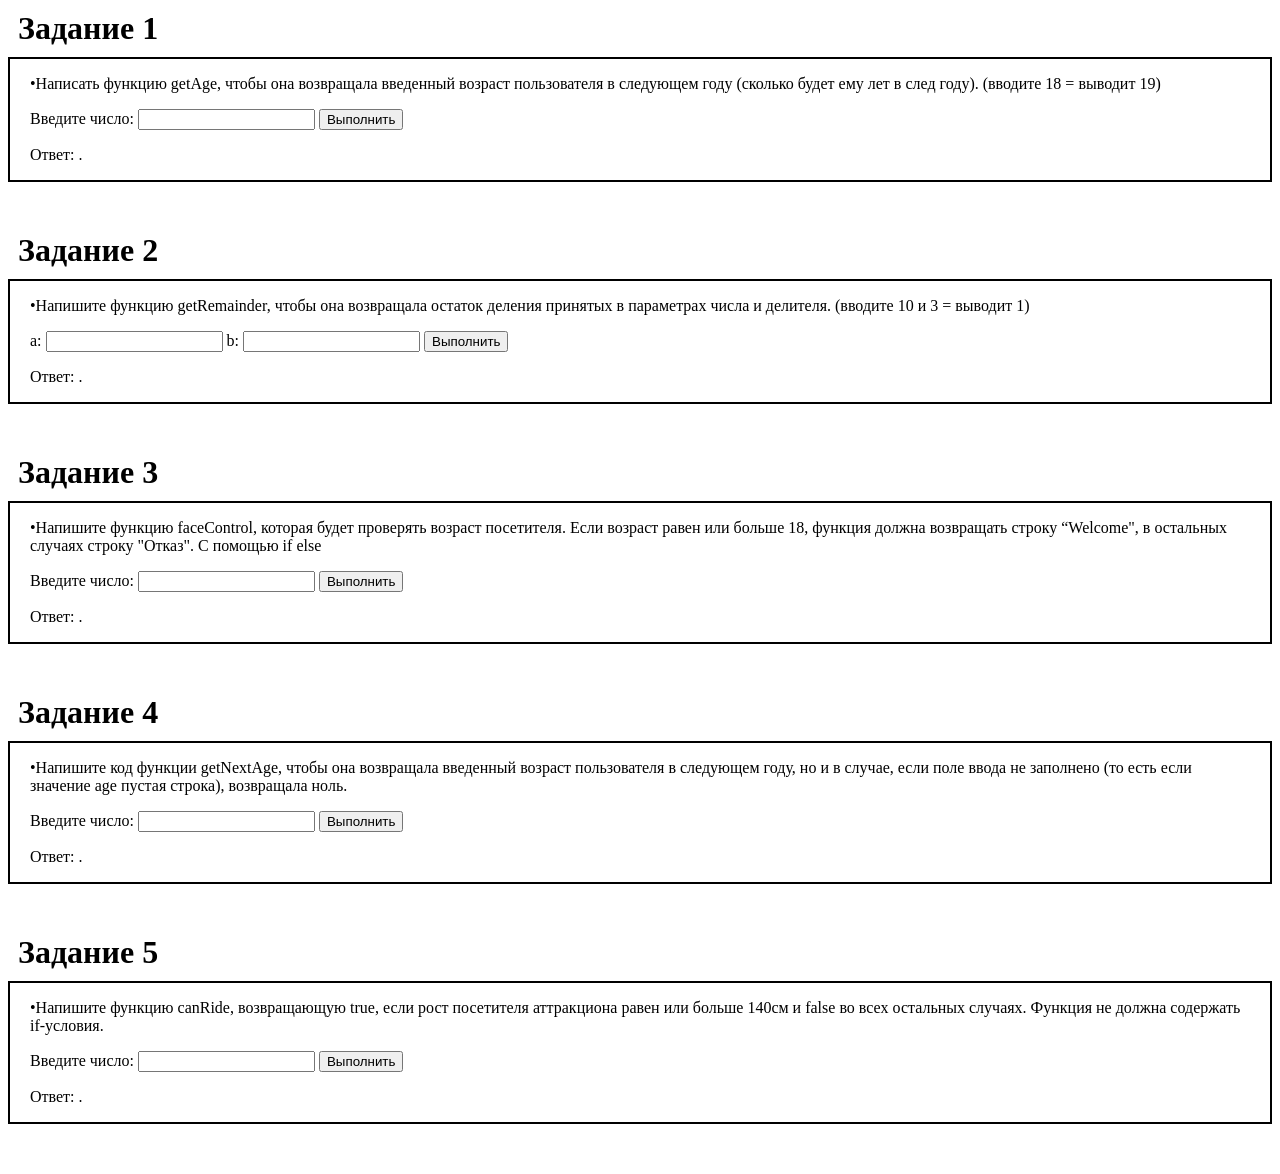
<file: Тема 2 Основы JS/index.html>
<!DOCTYPE html>
<html>
<head>
	<meta charset="utf-8">
	<meta name="viewport" content="width=device-width, initial-scale=1">
	<title>Тема 2 Основы JS</title>
	<link rel="stylesheet" type="text/css" href="css/style.css">
</head>

<body>
	<main class="container">
		<h1>Задание 1</h1>
		<div class="ex">
			<p>
				•Написать
				функцию getAge, чтобы она возвращала введенный
				возраст пользователя
				в следующем году (сколько будет ему
				лет в след году).
				(вводите 18 = выводит 19)
			</p>
			<label>Введите число:</label>
			<input type="number" id="numEx1">
			<button onclick="Ex1()">Выполнить</button>	
			<p>
				Ответ:
				<span id="resEx1">.</span>
			</p>
		</div>

		<h1>Задание 2</h1>
		<div class="ex">
			<p>
				•Напишите
				функцию getRemainder, чтобы она возвращала остаток
				деления принятых в параметрах числа и делителя. (вводите 10 и 3 = выводит 1)
			</p>
			<label>a:</label>
			<input type="number" id="numEx2_a">
			<label>b:</label>
			<input type="number" id="numEx2_b">
			<button onclick="Ex2()">Выполнить</button>
			<p>
				Ответ:
				<span id="resEx2">.</span>
			</p>
		</div>

		<h1>Задание 3</h1>
		<div class="ex">
			<p>
				•Напишите
				функцию faceControl, которая будет проверять возраст
				посетителя. Если возраст равен или больше 18, функция должна возвращать строку
				“Welcome", в остальных случаях строку
				"Отказ".
				С помощью if
				else
			</p>
			<label>Введите число:</label>
			<input type="number" id="numEx3">
			<button onclick="Ex3()">Выполнить</button>
			<p>
				Ответ: 
				<span id="resEx3">.</span>
			</p>
		</div>
		
		<h1>Задание 4</h1>
		<div class="ex">
			<p>
				•Напишите
				код функции getNextAge, чтобы она возвращала введенный
				возраст пользователя в следующем году, но и в случае, если поле ввода не
				заполнено (то есть если значение age пустая строка), возвращала ноль.
			</p>
			<label>Введите число:</label>
			<input type="number" id="numEx4">
			<button onclick="Ex4()">Выполнить</button>
			<p>
				Ответ:
				<span id="resEx4">.</span>
			</p>
		</div>

		<h1>Задание 5</h1>
		<div class="ex">
			<p>
				•Напишите
				функцию canRide, возвращающую true, если рост посетителя аттракциона
				равен или больше 140см и false во всех остальных случаях. Функция
				не должна содержать if-условия.
			</p>
			<label>Введите число:</label>
			<input type="number" id="numEx5">
			<button onclick="Ex5()">Выполнить</button>
			<p>
				Ответ:
				<span id="resEx5">.</span>
			</p>
		</div>
	</main>
	
	<script src="js/script.js"></script>
</body> 

</html>
</file>
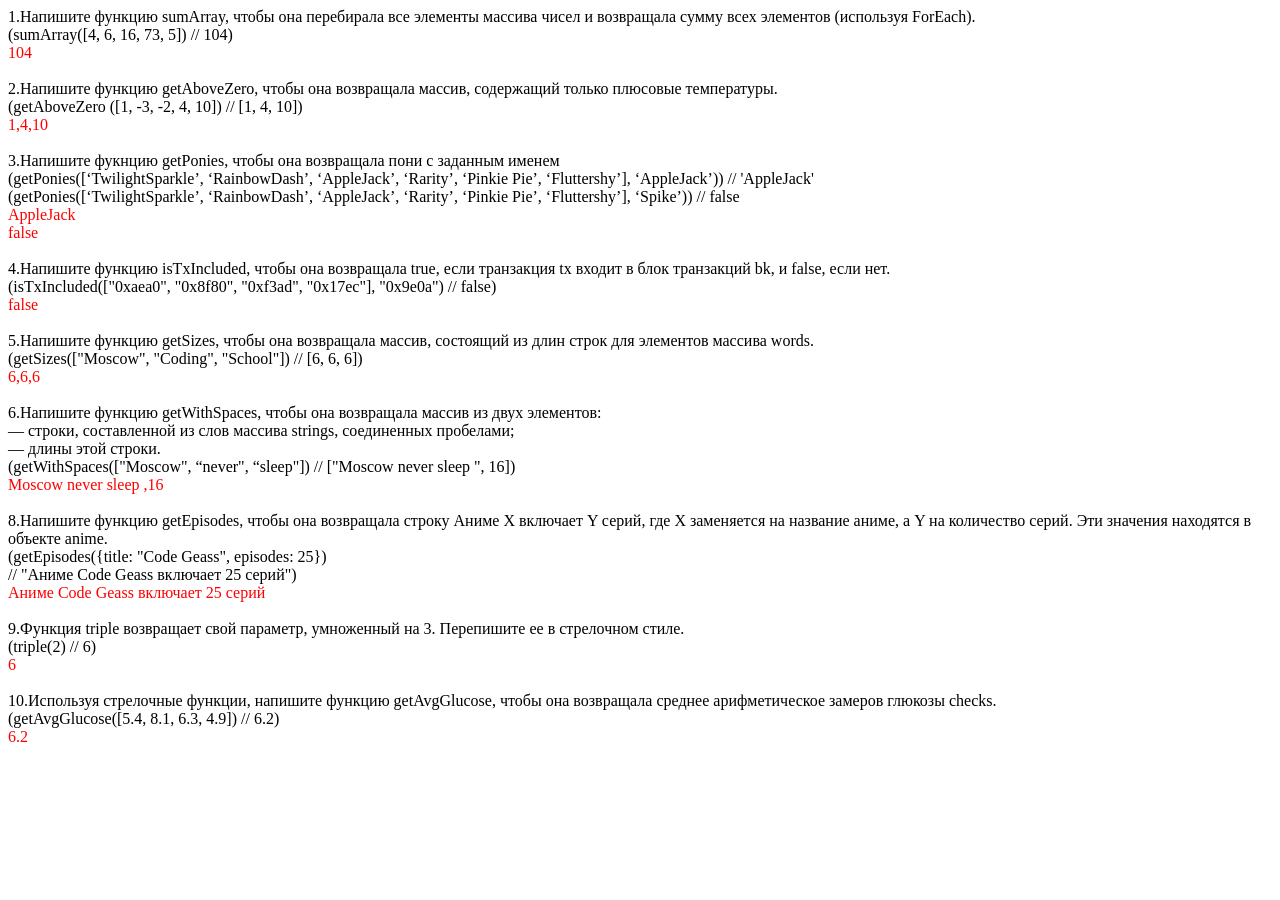
<file: Тема 3 Массивы и объекты/index.html>
<!DOCTYPE html>
<html>
<head>
	<meta charset="utf-8">
	<meta name="viewport" content="width=device-width, initial-scale=1">
	<title>Тема 3 Массивы и объекты</title>
	<link rel="stylesheet" type="text/css" href="css/style.css">
</head>

<body>
	<main class="container">

		1.Напишите
		функцию sumArray, чтобы она перебирала все элементы
		массива чисел и возвращала сумму всех элементов (используя ForEach).
		<br>
		(sumArray([4, 6, 16, 73, 5]) // 104)
		<br>
		<span id="ex1">.</span><br><br>

		2.Напишите
		функцию getAboveZero, чтобы она возвращала массив,
		содержащий только плюсовые температуры.
		<br>
		(getAboveZero ([1, -3, -2, 4, 10]) // [1, 4, 10])
		<br>
		<span id="ex2">.</span><br><br>
		

		3.Напишите
		фукнцию getPonies, чтобы она возвращала пони с заданным именем
		<br>
		(getPonies([‘TwilightSparkle’, ‘RainbowDash’, ‘AppleJack’, ‘Rarity’, ‘Pinkie Pie’, ‘Fluttershy’], ‘AppleJack’)) // 'AppleJack'
		<br>
		(getPonies([‘TwilightSparkle’, ‘RainbowDash’, ‘AppleJack’, ‘Rarity’, ‘Pinkie Pie’, ‘Fluttershy’], ‘Spike’)) // false
		<br>
		<span id="ex3">.</span><br><br>


		4.Напишите
		функцию isTxIncluded, чтобы она возвращала true,
		если транзакция tx входит в блок транзакций bk,
		и false,
		если нет.
		<br>
		(isTxIncluded(["0xaea0", "0x8f80", "0xf3ad", "0x17ec"], "0x9e0a") // false)
		<br>
		<span id="ex4">.</span><br><br>
		

		5.Напишите
		функцию getSizes, чтобы она возвращала массив,
		состоящий из длин строк для элементов массива words.
		<br>
		(getSizes(["Moscow", "Coding", "School"]) // [6, 6, 6])
		<br>
		<span id="ex5">.</span><br><br>
		

		6.Напишите
		функцию getWithSpaces, чтобы она возвращала массив из
		двух элементов:
		<br>
		— строки, составленной из слов
		массива strings, соединенных пробелами;
		<br>
		— длины этой строки.
		<br>
		(getWithSpaces(["Moscow", “never", “sleep"]) // ["Moscow never sleep ", 16]) 
		<br>
		<span id="ex6">.</span><br><br>
		

		8.Напишите
		функцию getEpisodes, чтобы она возвращала строку Аниме
		X включает Y серий, где X заменяется на название аниме, а Y на количество
		серий. Эти значения находятся в объекте anime.
		<br>
		(getEpisodes({title: "Code Geass", episodes: 25})
		<br>
		// "Аниме Code Geass включает 25 серий")
		<br>
		<span id="ex8">.</span><br><br>
		

		9.Функция triple возвращает свой параметр,
		умноженный на 3. Перепишите ее в стрелочном стиле.
		<br>
		(triple(2) // 6)
		<br>
		<span id="ex9">.</span><br><br>
		
		10.Используя
		стрелочные функции, напишите функцию getAvgGlucose,
		чтобы она возвращала среднее арифметическое замеров глюкозы checks.
		<br>
		(getAvgGlucose([5.4, 8.1, 6.3, 4.9]) // 6.2)
		<br>
		<span id="ex10">.</span>
	</main>
	
	<script src="js/script.js"></script>
</body> 

</html>
</file>
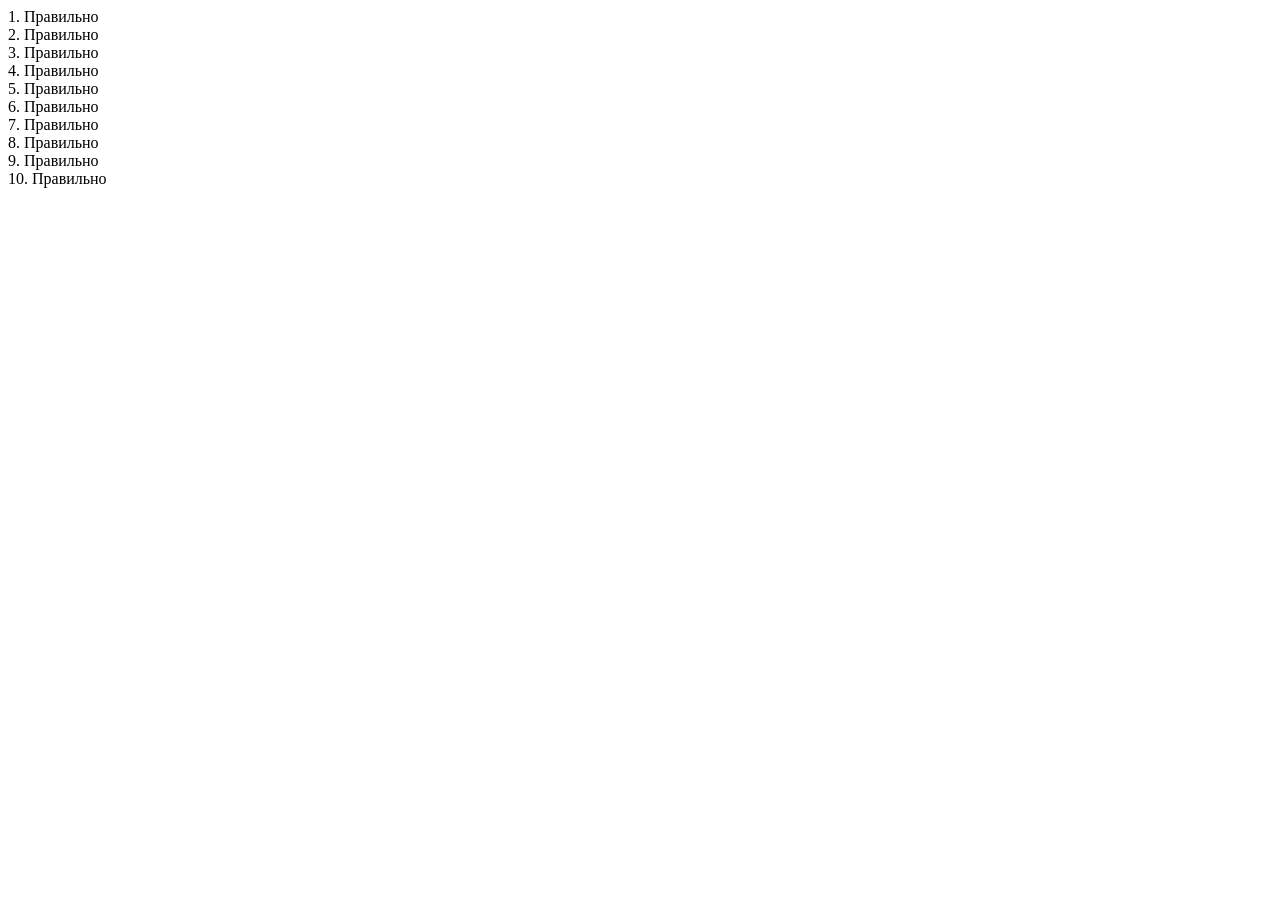
<file: Тема 4, Практика 2/index.html>
<!DOCTYPE html>
<html>
<head>
	<meta charset="utf-8">
	<meta name="viewport" content="width=device-width, initial-scale=1">
	<title>Тема 4, Практика 2</title>
	<link rel="stylesheet" type="text/css" href="css/style.css">
</head>

<body>
	<main class="container">
		<span id="ex1">.</span><br>
		<span id="ex2">.</span><br>
		<span id="ex3">.</span><br>
		<span id="ex4">.</span><br>
		<span id="ex5">.</span><br>
		<span id="ex6">.</span><br>
		<span id="ex7">.</span><br>
		<span id="ex8">.</span><br>
		<span id="ex9">.</span><br>
		<span id="ex10">.</span>
	</main>
	
	<script src="js/practice2.js"></script>
</body> 

</html>
</file>
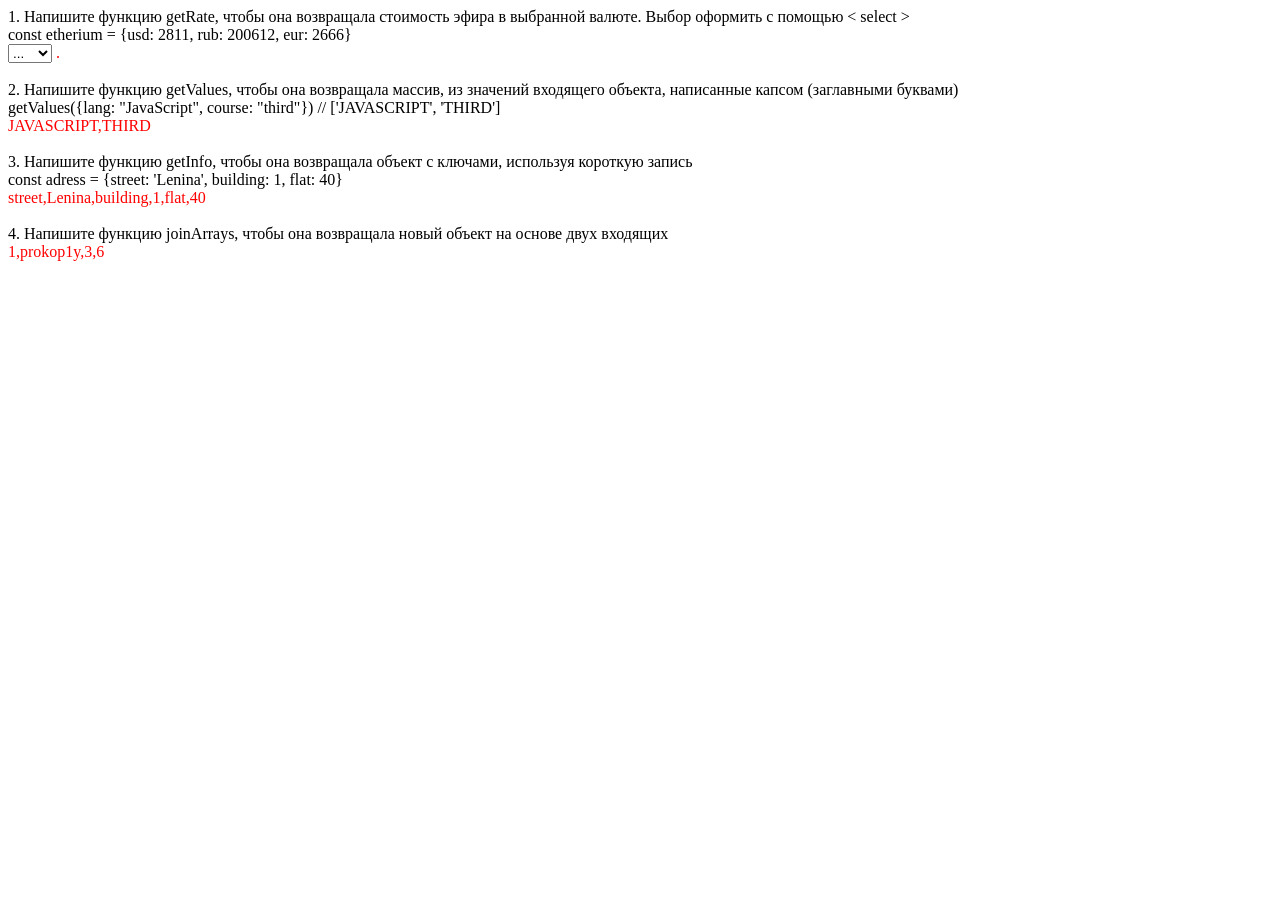
<file: Тема 5 Работа с объектами/index.html>
<!DOCTYPE html>
<html>
<head>
	<meta charset="utf-8">
	<meta name="viewport" content="width=device-width, initial-scale=1">
	<title>Тема 5 Работа с объектами</title>
	<link rel="stylesheet" type="text/css" href="css/style.css">
</head>

<body>
	<main class="container">

		1. Напишите функцию getRate, чтобы она возвращала стоимость
		эфира в выбранной валюте. Выбор оформить с помощью < select >
		<br>
		const etherium = {usd: 2811, rub: 200612, eur: 2666}
		<br>
		<select id="select" onchange="selfunc()">
			<option selected disabled>...</option>
			<option value="usd">usd</option>
			<option value="rub">rub</option>
			<option value="eur">eur</option>
		</select>
		<span id="ex1">.</span><br><br>

		2. Напишите функцию getValues, чтобы она возвращала массив,
		из значений входящего объекта, написанные капсом (заглавными
		буквами)
		<br>
		getValues({lang: "JavaScript", course: "third"}) // ['JAVASCRIPT', 'THIRD']
		<br>
		<span id="ex2">.</span><br><br>
		

		3. Напишите функцию getInfo, чтобы она возвращала объект с
		ключами, используя короткую запись
		<br>
		const adress = {street: 'Lenina', building: 1, flat: 40}
		<br>
		<span id="ex3">.</span><br><br>


		4. Напишите функцию joinArrays, чтобы она возвращала новый
		объект на основе двух входящих
		<br>
		<span id="ex4">.</span><br><br>
	</main>
	
	<script src="js/script.js"></script>
</body> 

</html>
</file>
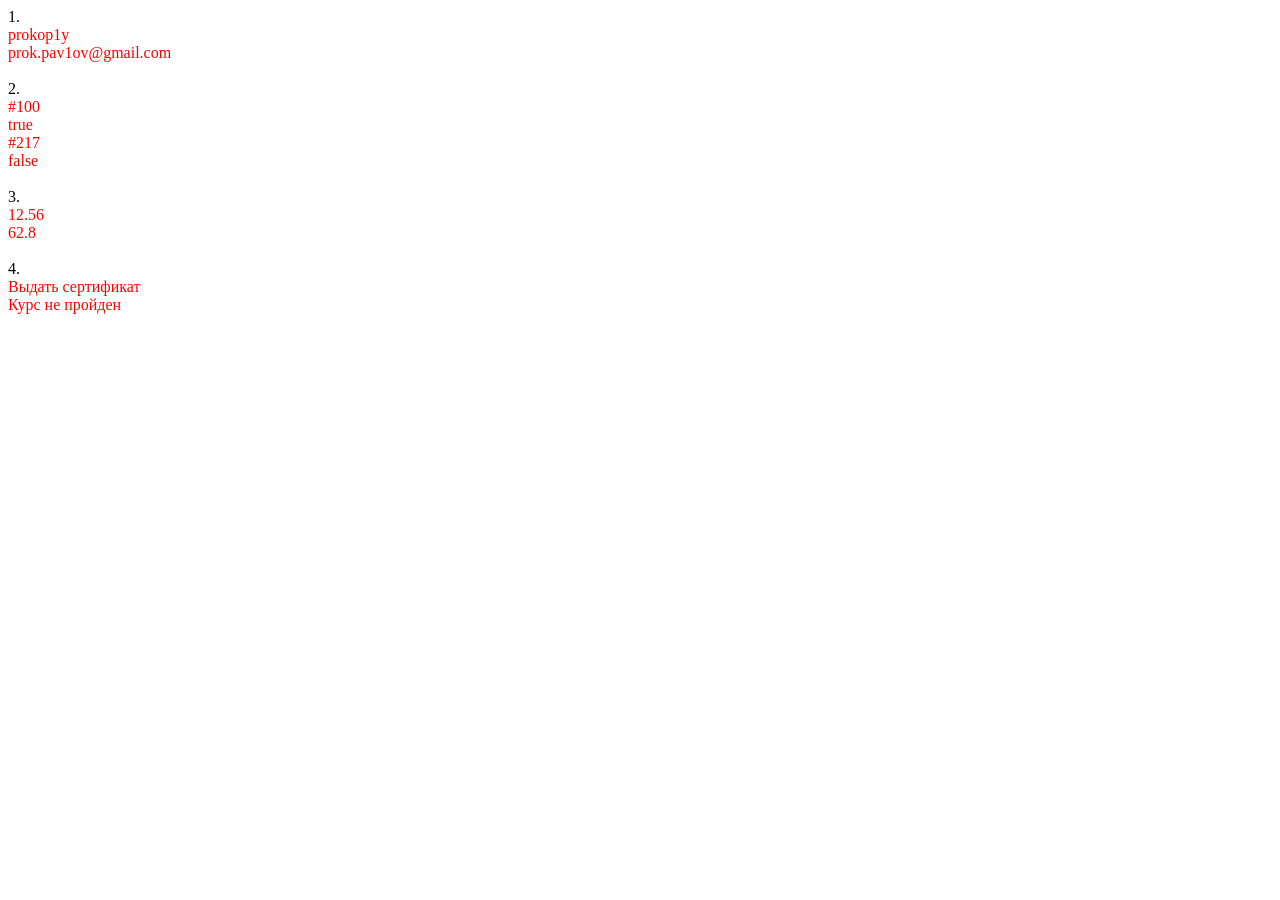
<file: Тема 6 Классы/index.html>
<!DOCTYPE html>
<html>
<head>
	<meta charset="utf-8">
	<meta name="viewport" content="width=device-width, initial-scale=1">
	<title>Тема 6 Классы</title>
	<link rel="stylesheet" type="text/css" href="css/style.css">
</head>

<body>
	<main class="container">

		1. <br>
		<span id="ex1">.</span><br><br>

		2. <br>
		<span id="ex2">.</span><br><br>
		

		3. <br>
		<span id="ex3">.</span><br><br>


		4. <br>
		<span id="ex4">.</span><br><br>
	</main>
	
	<script src="js/script.js"></script>
</body> 

</html>
</file>
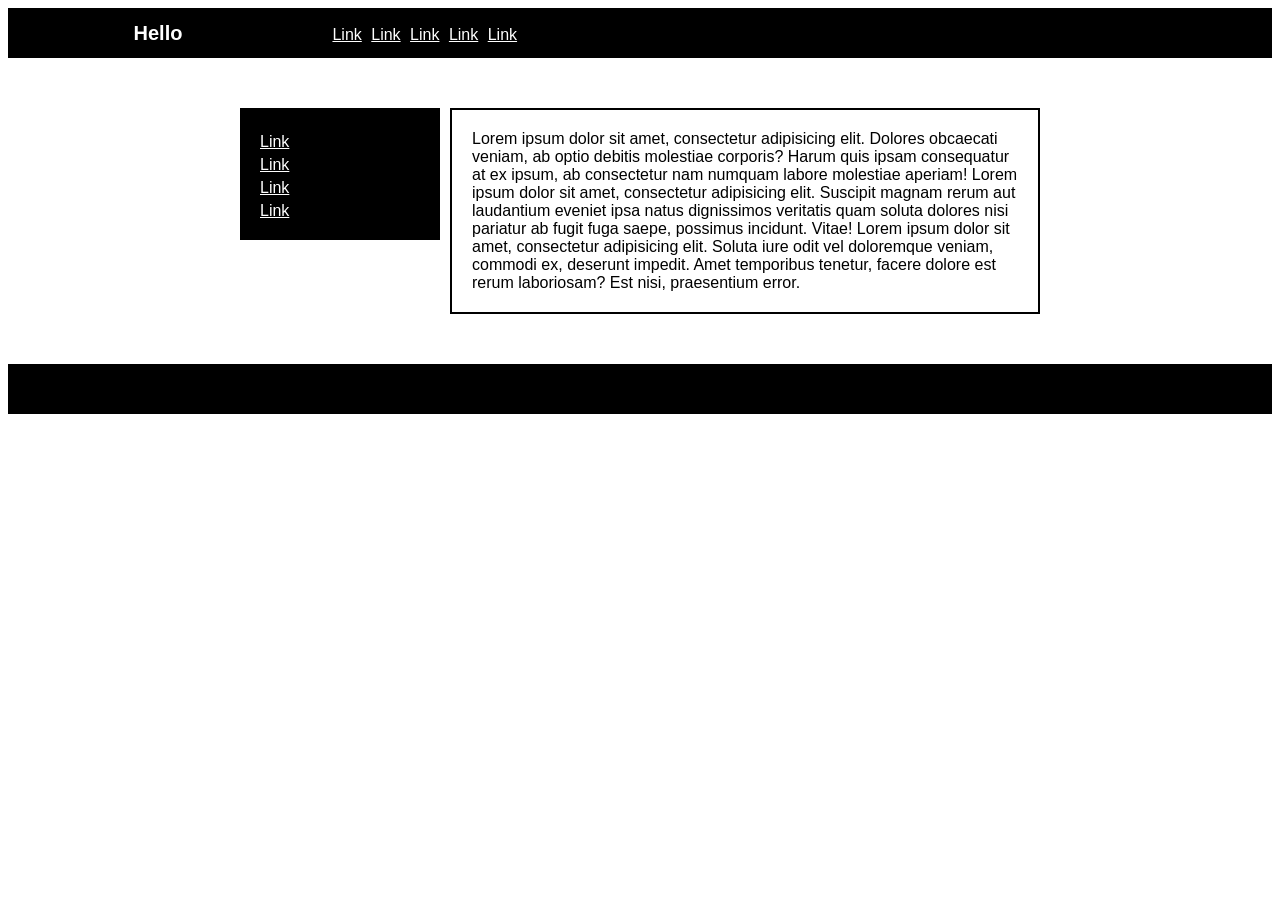
<file: 4/4.2/index.html>
<!DOCTYPE html>
<html>
<head>
	<meta charset="utf-8">
	<meta name="viewport" content="width=device-width, initial-scale=1">
	<link rel="stylesheet" type="text/css" href="style/style.css">
	<title>task4-2</title>
</head>
<body>
	<div class="page">
		<header class="header">
        <div class="logo">
          <h1>Hello</h1>
        </div>
        <nav class="menu">
          <ul>
            <li><a href="#">Link</a></li>
            <li><a href="#">Link</a></li>
            <li><a href="#">Link</a></li>
            <li><a href="#">Link</a></li>
            <li><a href="#">Link</a></li>
          </ul>
        </nav>	
		</header>
		<main class="content">
			<section class="columns">
				<div class="left">
				  <a href="#">Link</a>
				  <a href="#">Link</a>
				  <a href="#">Link</a>
				  <a href="#">Link</a>
				</div>
				<div class="right">Lorem ipsum dolor sit amet, consectetur adipisicing elit. Dolores obcaecati veniam, ab optio debitis molestiae corporis? Harum quis ipsam consequatur at ex ipsum, ab consectetur nam numquam labore molestiae aperiam! Lorem ipsum dolor sit amet, consectetur adipisicing elit. Suscipit magnam rerum aut laudantium eveniet ipsa natus dignissimos veritatis quam soluta dolores nisi pariatur ab fugit fuga saepe, possimus incidunt. Vitae! Lorem ipsum dolor sit amet, consectetur adipisicing elit. Soluta iure odit vel doloremque veniam, commodi ex, deserunt impedit. Amet temporibus tenetur, facere dolore est rerum laboriosam? Est nisi, praesentium error.</div>
			</section>
		</main>
		<footer></footer>
	</div>
</body>
</html>
</file>
<file: Тема 2 Основы JS/css/style.css>
main {
	font-size: 16px;
}

h1 {
	margin: 10px;
}

.ex {
	border: 2px solid black;
	padding: 0 20px;
	margin-bottom: 50px;
}
</file>
<file: Тема 3 Массивы и объекты/css/style.css>
main {
	font-size: 16px;
}

h1 {
	margin: 10px;
}

span {
	color: red;
}
</file>
<file: Тема 4, Практика 2/css/style.css>
main {
	font-size: 16px;
}

h1 {
	margin: 10px;
}

.ex {
	border: 2px solid black;
	padding: 0 20px;
	margin-bottom: 50px;
}
</file>
<file: Тема 5 Работа с объектами/css/style.css>
main {
	font-size: 16px;
}

h1 {
	margin: 10px;
}

span {
	color: red;
}
</file>
<file: Тема 6 Классы/css/style.css>
main {
	font-size: 16px;
}

h1 {
	margin: 10px;
}

span {
	color: red;
}
</file>
<file: 4/4.2/style/style.css>
.page {
  font-family: sans-serif;
}

a {
  color: white;
}
.header, footer {
  height: 50px;
  background-color: black;
  color: white;
  box-sizing: border-box;
}

.header {
  min-width: 100%;
  left: 0;
  right: 0;
  margin: auto;
  padding: auto;
}
.logo {
  font-size: 10px;
  min-width: 300px;
  min-height: 100%;
  margin: auto;
  padding: auto;
  display: inline-flex;
  text-align: left;
}
.logo h1 {
  margin: auto;
  padding: 0;
}
.menu {
  font-size: 16px;
  min-height: 100%;
  padding-left: 20px;
  display: inline-flex;
  text-align: left;
}
.menu li {
  margin-right: 5px;
  display: inline-flex;
}
.menu ul {
  padding: 0;
}

.columns {
  width: 800px;
  margin: 50px auto;
  font-size: 0;
}

.left {
  width: 200px;
  margin-right: 10px;
  background-color: black;
  box-sizing: border-box;
  padding: 20px;
  font-size: 16px;
  vertical-align: top;
  display: inline-block;
}
.right {
  width: 590px;
  border: 2px solid black;
  box-sizing: border-box;
  padding: 20px;
  font-size: 16px;
  vertical-align: top;
  display: inline-block;
}

.left a {
  margin-top: 5px;
  display: block;
}
</file>
